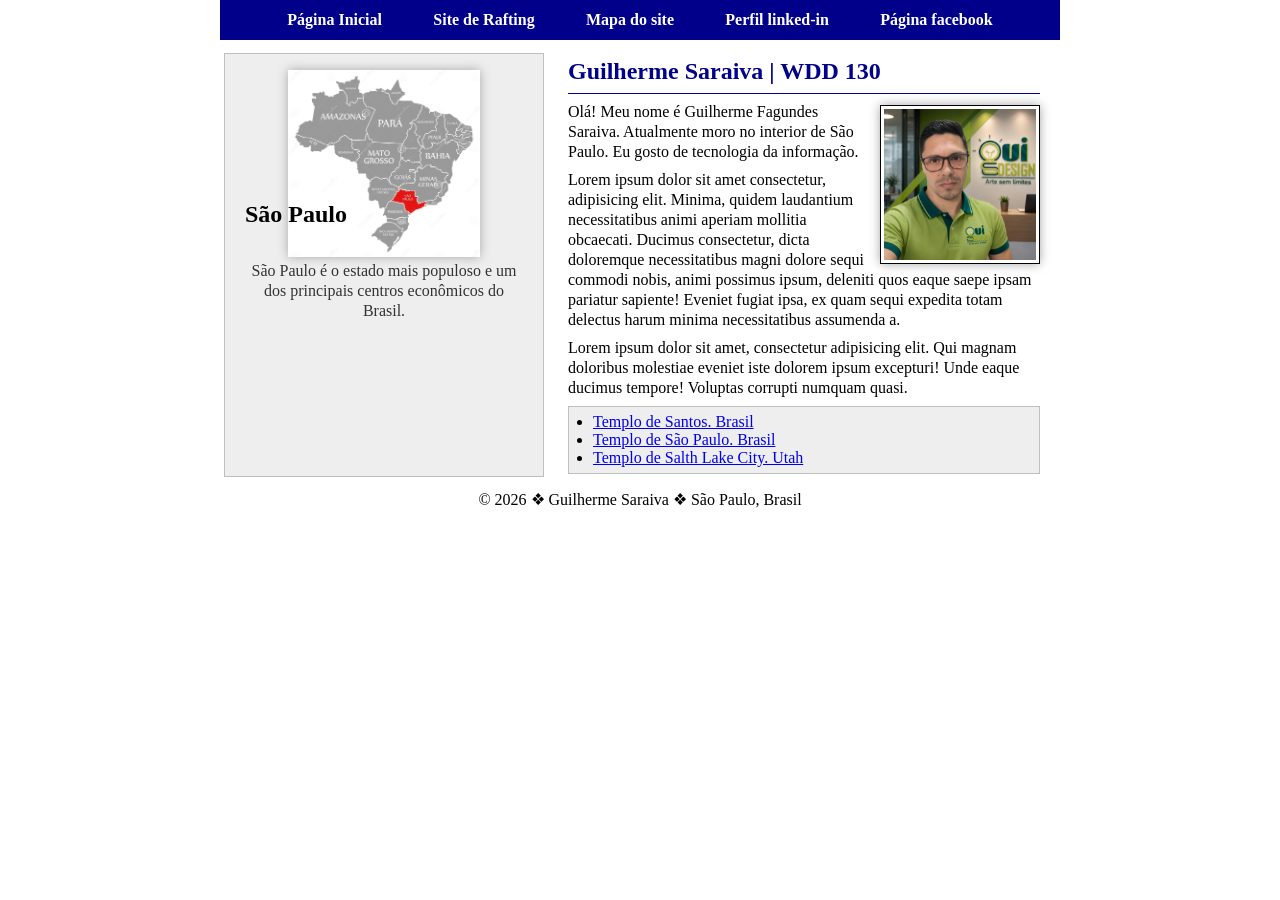
<file: index.html>
<!DOCTYPE html>
<html lang="pt-br">
    <head>
        <meta charset="UTF-8">
        <meta name="viewport" content="width=device-width, initial-scale=1.0">
        <title>Guilherme Fagundes Saraiva | WDD 130</title>
        <meta name="description" content="Cursando BYU Idaho. Essa é minha página inicial para aprendizado.">
        <meta name="author" content="Guilherme Saraiva">
        <link rel="stylesheet" href="estilos/estilos.css">
    </head>
    <body>
        <header>
            <nav>
                <a href="#">Página Inicial</a>
                <a href="wwr/">Site de Rafting</a>
                <a href="wwr/mapa-do-site.html">Mapa do site</a>
                <a href="https://www.linkedin.com/in/guidesignstudio/">Perfil linked-in</a>
                <a href="https://www.facebook.com/guilherme.saraiva.169432">Página facebook</a>
            </nav>
        </header>
        <div class="grid">            
            <aside class="caixa">
                <h2 class="sao-paulo">São Paulo</h2>
                <img src="imagens/sao-paulo-brasil.png" alt="Mapa do Brasil destacando o estado de São Paulo">
                <p>São Paulo é o estado mais populoso e um dos principais centros econômicos do Brasil.</p>
            </aside>
            <main>
                <h1 class="identacao">Guilherme Saraiva | WDD 130</h1>
                <img src="imagens/perfil.png" alt="Foto de perfil Guilherme Saraiva" width="200">
                <p class="identacao">Olá! Meu nome é Guilherme Fagundes Saraiva. Atualmente moro no interior de São Paulo. Eu gosto de tecnologia da informação.</p>
                <p class="identacao">Lorem ipsum dolor sit amet consectetur, adipisicing elit. Minima, quidem laudantium necessitatibus animi aperiam mollitia obcaecati. Ducimus consectetur, dicta doloremque necessitatibus magni dolore sequi commodi nobis, animi possimus ipsum, deleniti quos eaque saepe ipsam pariatur sapiente! Eveniet fugiat ipsa, ex quam sequi expedita totam delectus harum minima necessitatibus assumenda a.</p>
                <p class="identacao">Lorem ipsum dolor sit amet, consectetur adipisicing elit. Qui magnam doloribus molestiae eveniet iste dolorem ipsum excepturi! Unde eaque ducimus tempore! Voluptas corrupti numquam quasi.</p>
                <ul class="ul">                    
                    <li><a href="https://churchofjesuschristtemples.org/santos-brazil-temple/" target="blank">Templo de Santos. Brasil</a></li>
                    <li><a href="https://churchofjesuschristtemples.org/sao-paulo-brazil-temple/">Templo de São Paulo. Brasil</a></li>
                    <li><a href="https://churchofjesuschristtemples.org/salt-lake-temple/">Templo de Salth Lake City. Utah</a></li>                    
                </ul>
            </main>
        </div>
        <footer>
            <p>&copy; 2026 &#10070; Guilherme Saraiva &#10070; São Paulo, Brasil</p>
        </footer>
    </body>
</html>
</file>
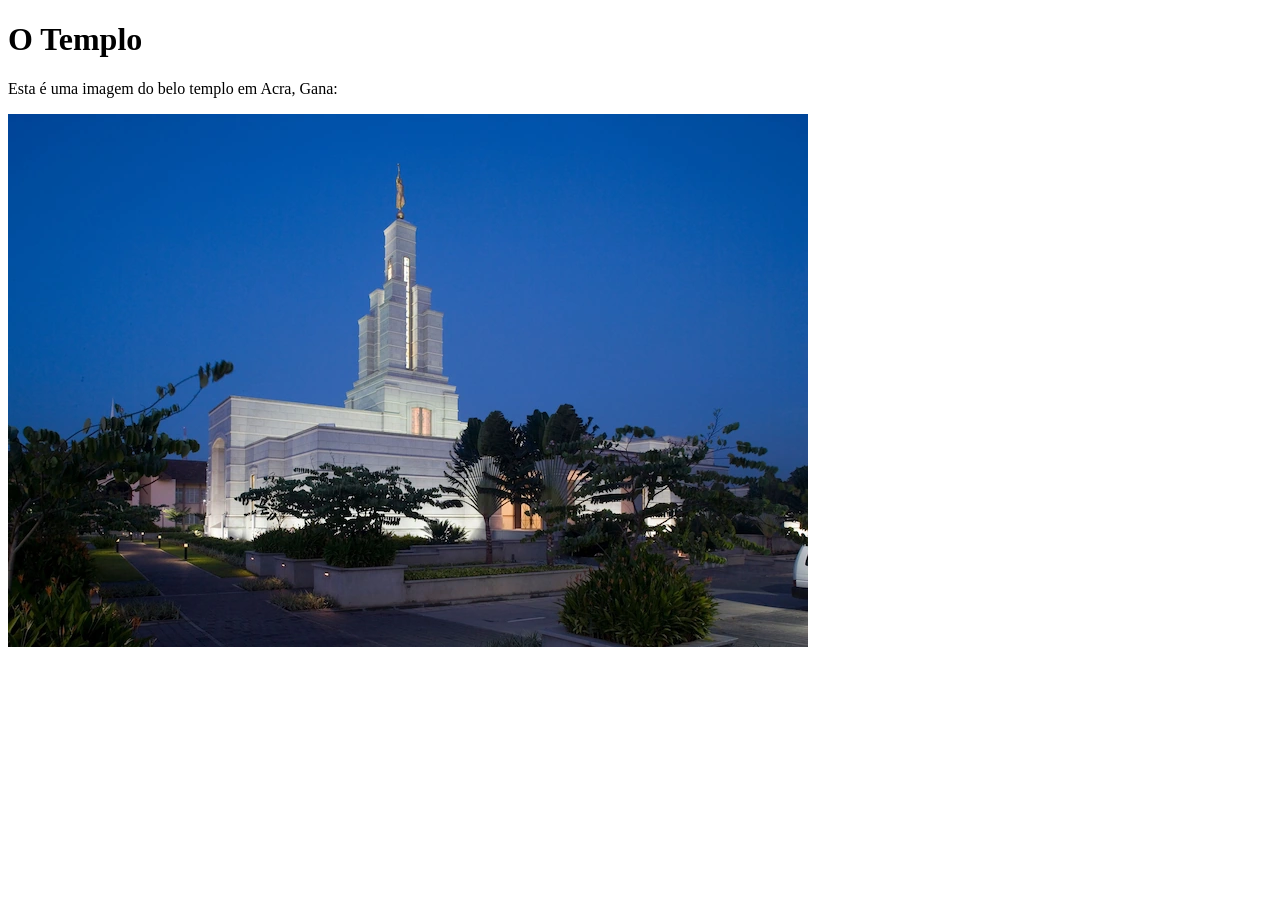
<file: semana01/imagens.html>
<!DOCTYPE html>
<html lang="pt-br">
<head>
    <meta charset="UTF-8">
    <meta name="viewport" content="width=device-width, initial-scale=1.0">
    <title>Imagem do Templo</title>
</head>
<body>
    <h1>O Templo</h1>
    <p>Esta é uma imagem do belo templo em Acra, Gana:</p>
    <img src="imagens/templo-pequeno.webp" alt="O Templo de Acra, Gana">
    
</body>
</html>
</file>
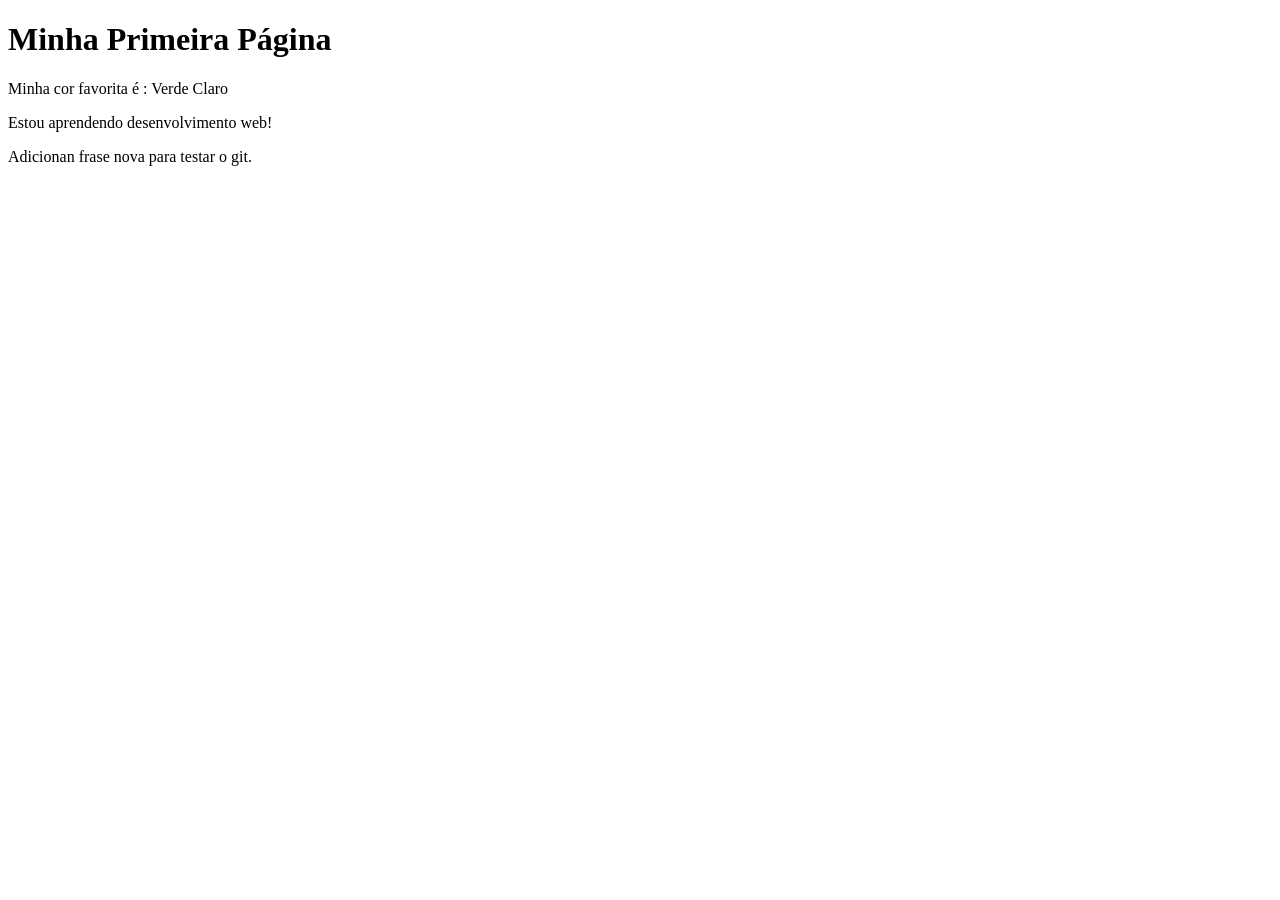
<file: semana01/primeira-pagina.html>
<!DOCTYPE html>
<html lang="pt-br">
<head>
    <meta charset="UTF-8">
    <meta name="viewport" content="width=device-width, initial-scale=1.0">
    <title>Minha Primeira Página</title>
</head>
<body>
    <h1>Minha Primeira Página</h1>
    <p>Minha cor favorita é : Verde Claro</p>
    <p>Estou aprendendo desenvolvimento web!</p>
    <p>Adicionan frase nova para testar o git.</p>
</body>
</html>
</file>
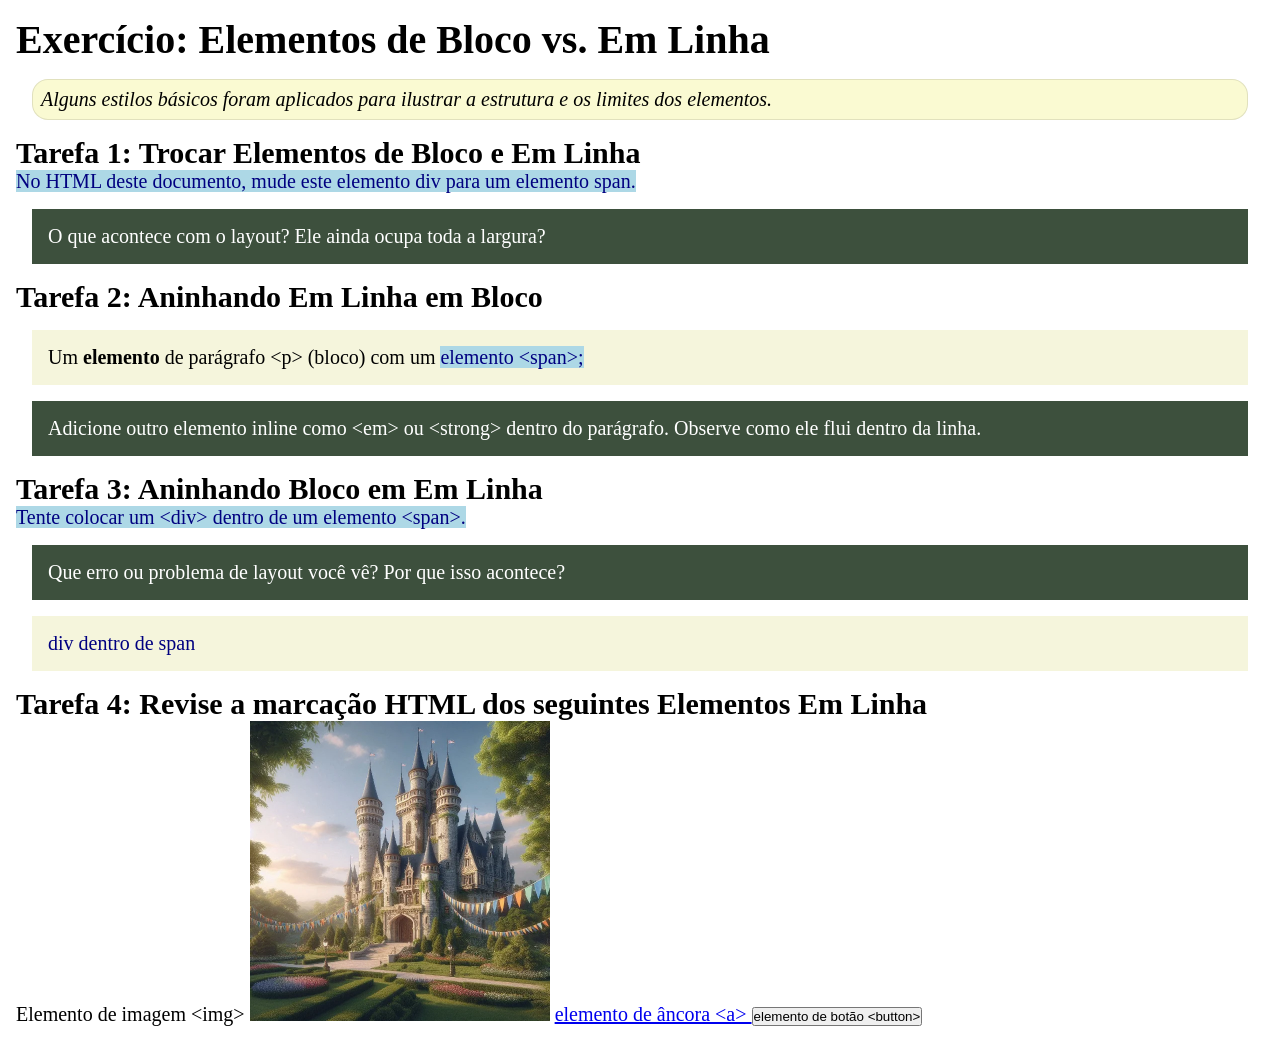
<file: semana02/bloco-vs-inline.html>
<!DOCTYPE html>
<html lang="pt-br">

<head>
    <meta charset="UTF-8">
    <meta name="viewport" content="width=device-width, initial-scale=1.0">
    <title>Exercício: Elementos de Bloco vs. Inline</title>
    <link rel="stylesheet" href="estilos/bloco-vs-inline.css">
</head>

<body>
    <main>
        <h1>Exercício: Elementos de Bloco vs. Em Linha</h1>
        <p class="note">Alguns estilos básicos foram aplicados para ilustrar a estrutura e os limites dos elementos.</p>

        <h2>Tarefa 1: Trocar Elementos de Bloco e Em Linha</h2>
        <span>No HTML deste documento, mude este elemento div para um elemento span.</span>

        <p class="question">O que acontece com o layout? Ele ainda ocupa toda a largura?</p>

        <h2>Tarefa 2: Aninhando Em Linha em Bloco</h2>
        <p>Um <strong>elemento</strong> de parágrafo &lt;p&gt; (bloco) com um <span>elemento &lt;span&gt;;</span></p>
        <p class="question">Adicione outro elemento inline como &lt;em&gt; ou &lt;strong&gt; dentro do parágrafo.
            Observe como ele flui dentro da linha.</p>

        <h2>Tarefa 3: Aninhando Bloco em Em Linha</h2>
        <span>Tente colocar um &lt;div&gt; dentro de um elemento &lt;span&gt;.</span>
        <p class="question">Que erro ou problema de layout você vê? Por que isso acontece?</p>
        <span><div>div dentro de span</div></span>    

        <h2>Tarefa 4: Revise a marcação HTML dos seguintes Elementos Em Linha</h2>
        Elemento de imagem &lt;img&gt;
        <img src="imagens/castelo.webp" alt="imagem (imagens estão em linha)" width="300" height="300">
        <a href="https://churchofjesuschrist.org">elemento de âncora &lt;a&gt; </a>
        <button type="button">elemento de botão &lt;button&gt;</button>
    </main>
</body>

</html>
</file>
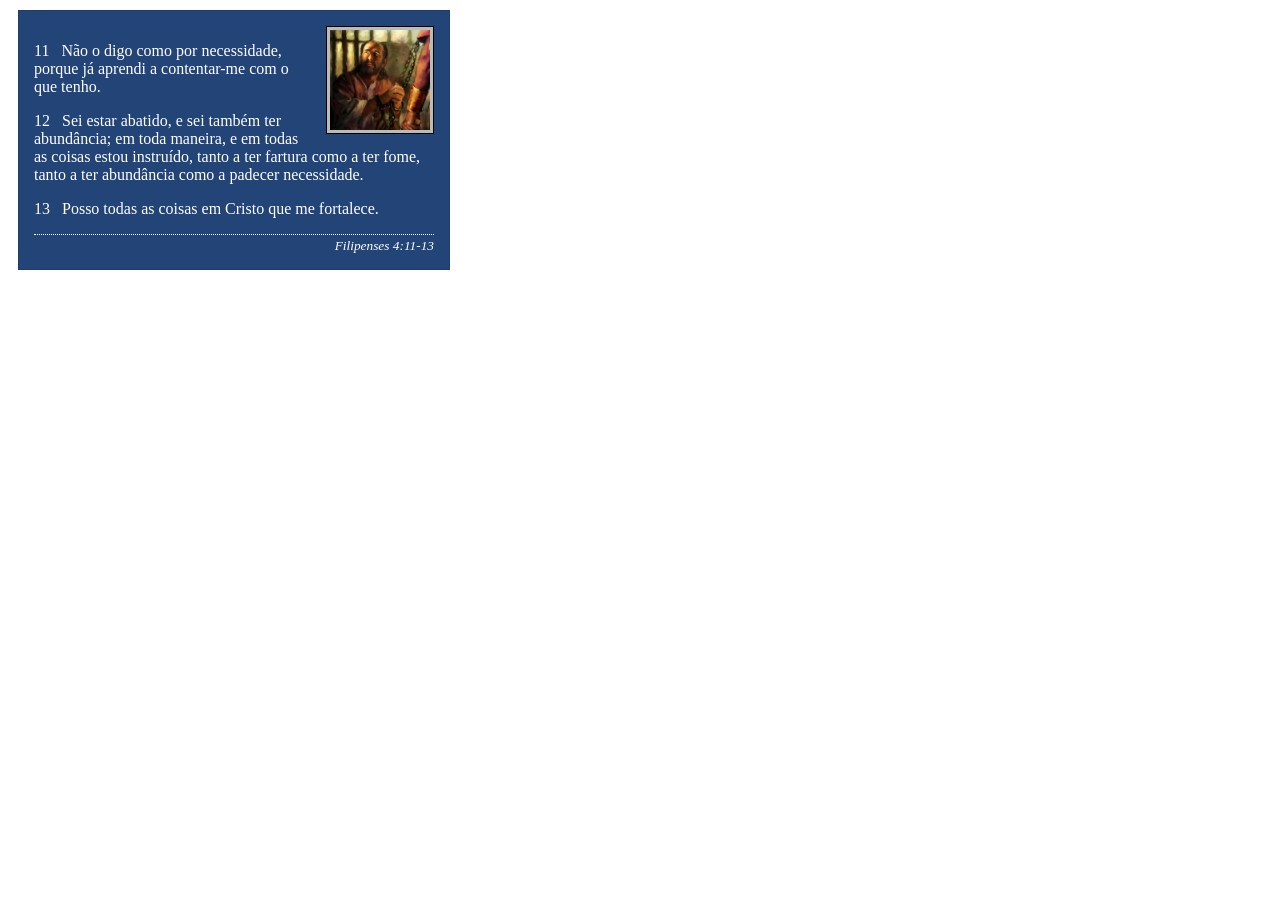
<file: semana02/box-model-solucao.html>
<!DOCTYPE html>
<html lang="pt-br">

<head>
    <meta charset="UTF-8">
    <meta name="viewport" content="width=device-width, initial-scale=1.0">
    <title>Atividade de Box Model</title>
    <link rel="stylesheet" href="estilos/box-model-solucao.css">
</head>

<body>
    <main>
        <div class="callout">
            <img src="imagens/apostolo-paulo-preso.webp" alt="Apóstolo Paulo - Preso em Roma" width="200" height="200">
            <blockquote>
                <p>11 &nbsp; Não o digo como por necessidade, porque já aprendi a contentar-me com o que tenho.</p>
                <p>12 &nbsp; Sei estar abatido, e sei também ter abundância; em toda maneira, e em todas as coisas estou
                    instruído, tanto a ter fartura como a ter fome, tanto a ter abundância como a padecer necessidade.
                </p>
                <p>13 &nbsp; Posso todas as coisas em Cristo que me fortalece.</p>
            </blockquote>
            <cite>Filipenses 4:11-13</cite>
        </div>
    </main>
</body>

</html>
</file>
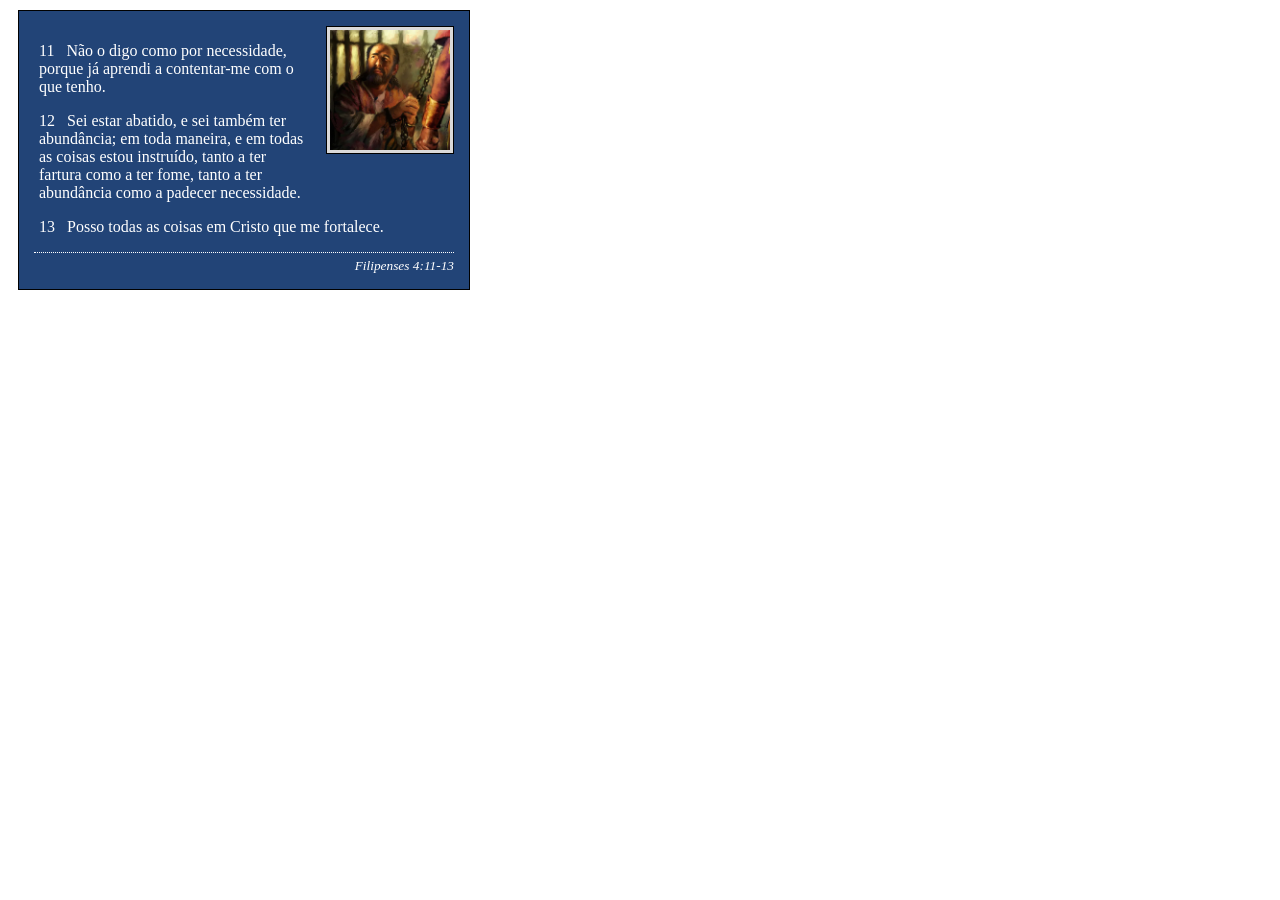
<file: semana02/box-model.html>
<!DOCTYPE html>
<html lang="pt-br">
<head>
    <meta charset="UTF-8">
    <meta name="viewport" content="width=device-width, initial-scale=1.0">
    <title>Atividade de Box Model</title>
    <link rel="stylesheet" href="estilos/box-model.css">
</head>
<body>
    <main>
        <div class="callout">
            <img src="imagens/apostolo-paulo-preso.webp" alt="Apóstolo Paulo - Preso em Roma" width="200" height="200">
            <blockquote> <!-- tag usada para fazer uma citação longa -->
                <p>11 &nbsp; Não o digo como por necessidade, porque já aprendi a contentar-me com o que tenho.</p>
                <p>12 &nbsp; Sei estar abatido, e sei também ter abundância; em toda maneira, e em todas as coisas estou instruído, tanto a ter fartura como a ter fome, tanto a ter abundância como a padecer necessidade.</p>
                <p>13 &nbsp; Posso todas as coisas em Cristo que me fortalece.</p>
            </blockquote>
            <cite>Filipenses 4:11-13</cite> <!-- tag usada para fornecer a origem da citação -->
        </div>
    </main>
</body>
</html>
</file>
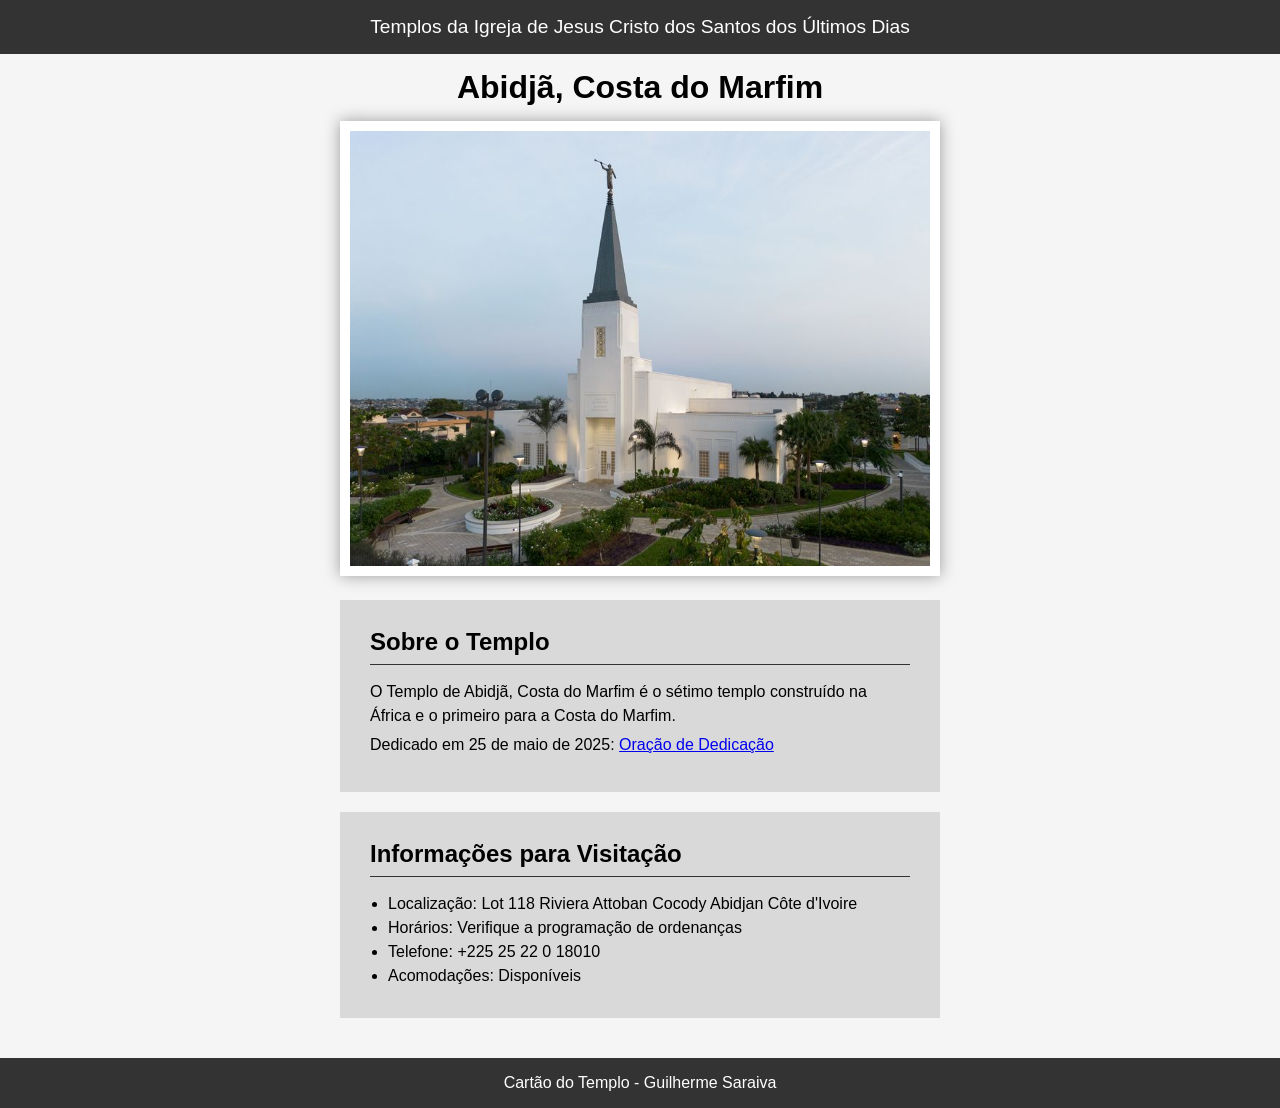
<file: semana02/templo.html>
<!DOCTYPE html>
<html lang="pt-br">

<head>
    <meta charset="UTF-8">
    <meta name="viewport" content="width=device-width, initial-scale=1.0">
    <title>Cartão do Templo - Abidjã, Costa do Marfim</title>
    <link rel="stylesheet" href="estilos/templo.css">
</head>

<body>
    <header>
        <p>Templos da Igreja de Jesus Cristo dos Santos dos Últimos Dias</p>
    </header>
    <main>
        <h1>Abidjã, Costa do Marfim</h1>
        <picture>
            <img src="imagens/abidja-costa-do-marfim.jpeg" alt="Templo de Abidjã, Costa do Marfim">
        </picture>
        <section>
            <h2>Sobre o Templo</h2>
            <p>O Templo de Abidjã, Costa do Marfim é o sétimo templo construído na África e o primeiro para a Costa do Marfim.</p>
            <p>Dedicado em 25 de maio de 2025: <a
                    href="https://www.churchofjesuschrist.org/temples/dedicatory-prayer/abidjan-ivory-coast-temple/2025-05-25?lang=eng"
                    target="_blank" rel="noopener noreferrer">Oração de Dedicação</a></p>
        </section>
        <section>
            <h2>Informações para Visitação</h2>
            <ul>
                <li>Localização: Lot 118 Riviera Attoban Cocody Abidjan Côte d'Ivoire</li>
                <li>Horários: Verifique a programação de ordenanças</li>
                <li>Telefone: +225 25 22 0 18010</li>
                <li>Acomodações: Disponíveis</li>
            </ul>
        </section>
    </main>
    <footer>
        <p>Cartão do Templo - Guilherme Saraiva</p>
    </footer>
</body>

</html>
</file>
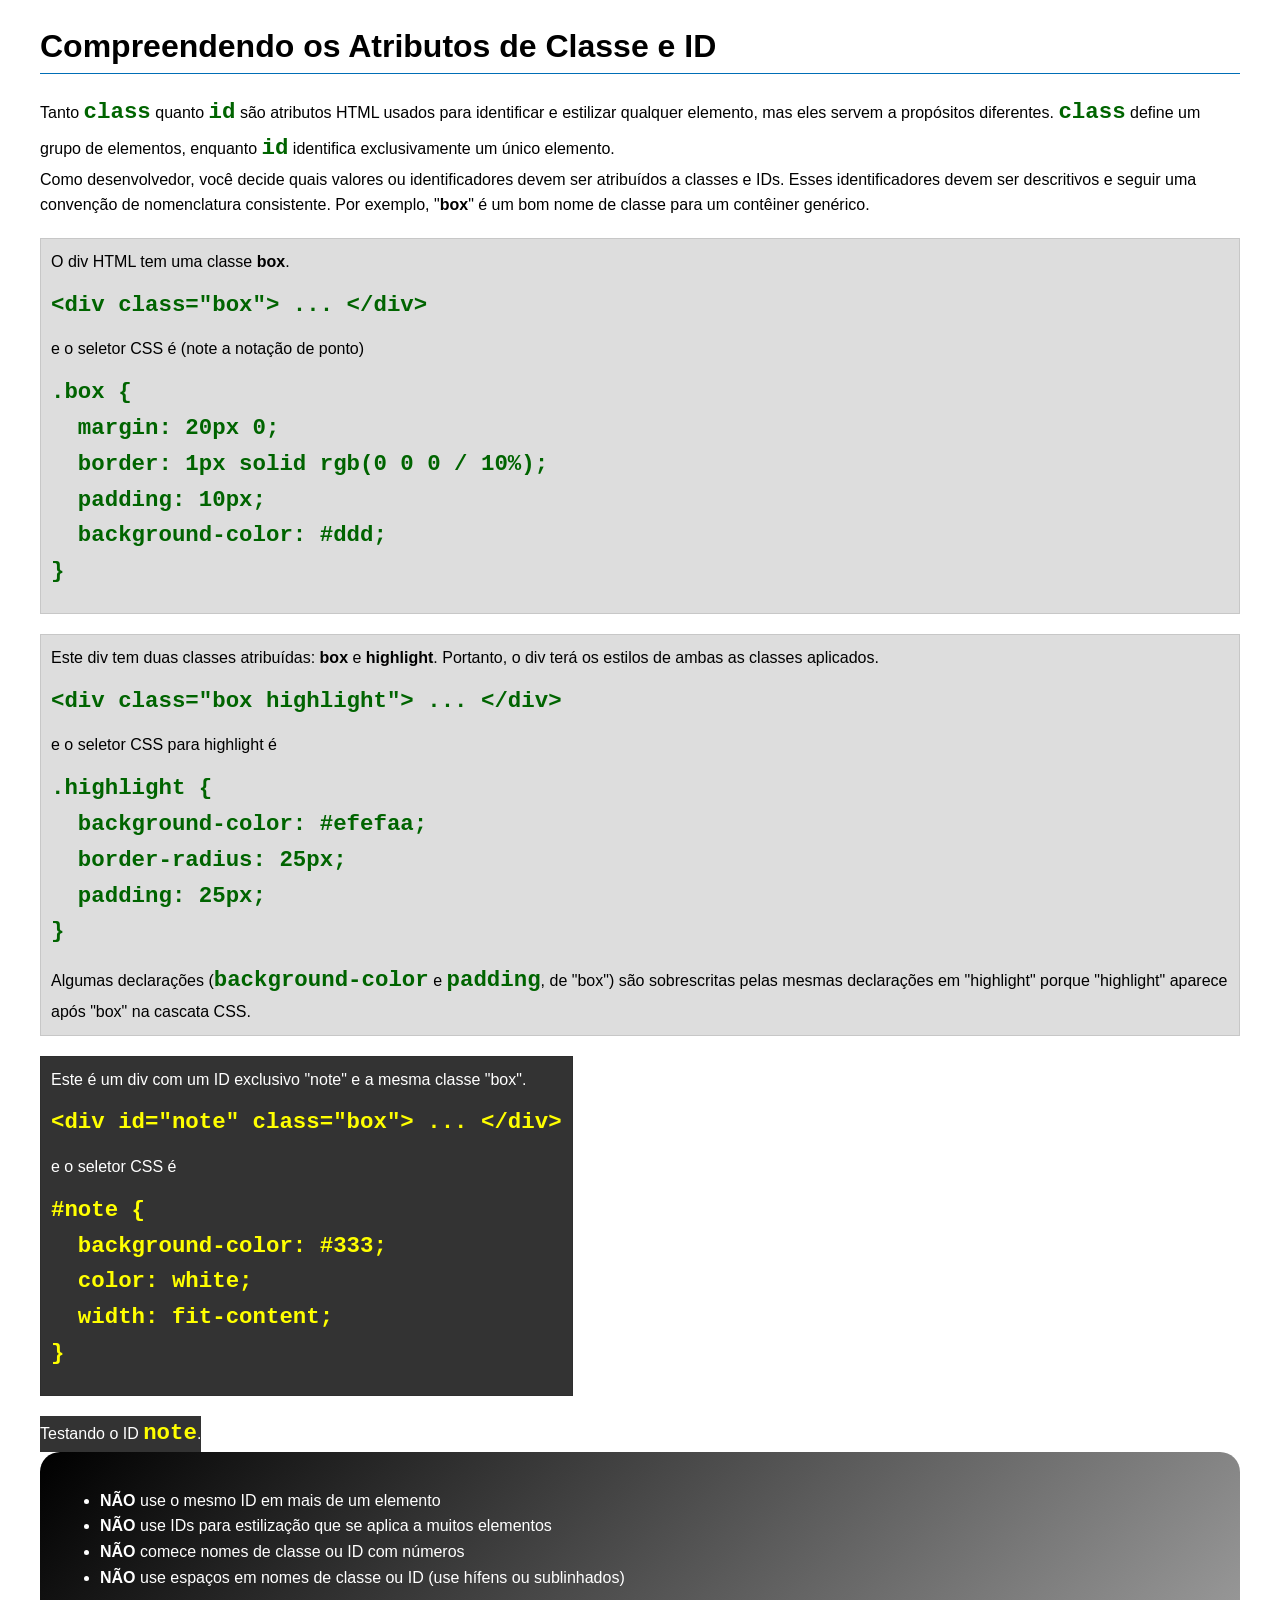
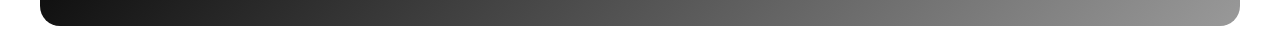
<file: semana03/classe-e-id.html>
<!DOCTYPE html>
<html lang="pt-br">

<head>
    <meta charset="UTF-8">
    <meta name="viewport" content="width=device-width, initial-scale=1.0">
    <title>Atributos de Classe vs ID</title>
    <link rel="stylesheet" href="estilos/classe-e-id.css">
</head>

<body>
    <h1>Compreendendo os Atributos de Classe e ID</h1>
    <p>Tanto <code>class</code> quanto <code>id</code> são atributos HTML usados para identificar e estilizar qualquer
        elemento, mas eles servem a propósitos diferentes. <code>class</code> define um grupo de elementos, enquanto
        <code>id</code> identifica exclusivamente um único elemento.
    </p>
    <p>Como desenvolvedor, você decide quais valores ou identificadores devem ser atribuídos a classes e IDs. Esses
        identificadores devem ser descritivos e seguir uma convenção de nomenclatura consistente. Por exemplo,
        "<strong>box</strong>" é um bom nome de classe para um contêiner genérico.</p>
    <div class="box">
        <p>O div HTML tem uma classe <strong>box</strong>.</p>
        <pre><code class="html">&lt;div class="box"&gt; ... &lt;/div&gt;</code></pre>
        e o seletor CSS é (note a notação de ponto)
        <pre><code class="css">.box {
  margin: 20px 0;
  border: 1px solid rgb(0 0 0 / 10%);
  padding: 10px;
  background-color: #ddd; 
}</code></pre>
    </div>

    <div class="box">
        <p>Este div tem duas classes atribuídas: <strong>box</strong> e <strong>highlight</strong>. Portanto, o div terá
            os estilos de ambas as classes aplicados.</p>
        <pre><code class="html">&lt;div class="box highlight"&gt; ... &lt;/div&gt;</code></pre>
        e o seletor CSS para highlight é
        <pre><code class="css">.highlight {
  background-color: #efefaa;
  border-radius: 25px;
  padding: 25px;
}</code></pre>
        <p>Algumas declarações (<code>background-color</code> e <code>padding</code>, de "box") são sobrescritas pelas
            mesmas declarações em "highlight" porque "highlight" aparece após "box" na cascata CSS.</p>
    </div>

    <div id="note" class="box">
        <p>Este é um div com um ID exclusivo "note" e a mesma classe "box".</p>
        <pre><code class="html">&lt;div id="note" class="box"&gt; ... &lt;/div&gt;</code></pre>
        e o seletor CSS é
        <pre><code class="css">#note {
  background-color: #333;
  color: white;
  width: fit-content;
}</code></pre>
    </div>

    <div id="note">
        <p>Testando o ID <code>note</code>.</p>
    </div>
    
    <section id="melhor-pratica">
        <ul>
            <li><strong>NÃO</strong> use o mesmo ID em mais de um elemento</li>
            <li><strong>NÃO</strong> use IDs para estilização que se aplica a muitos elementos</li>
            <li><strong>NÃO</strong> comece nomes de classe ou ID com números</li>
            <li><strong>NÃO</strong> use espaços em nomes de classe ou ID (use hífens ou sublinhados)</li>
        </ul>
    </section>

    <br>

</body>

</html>
</file>
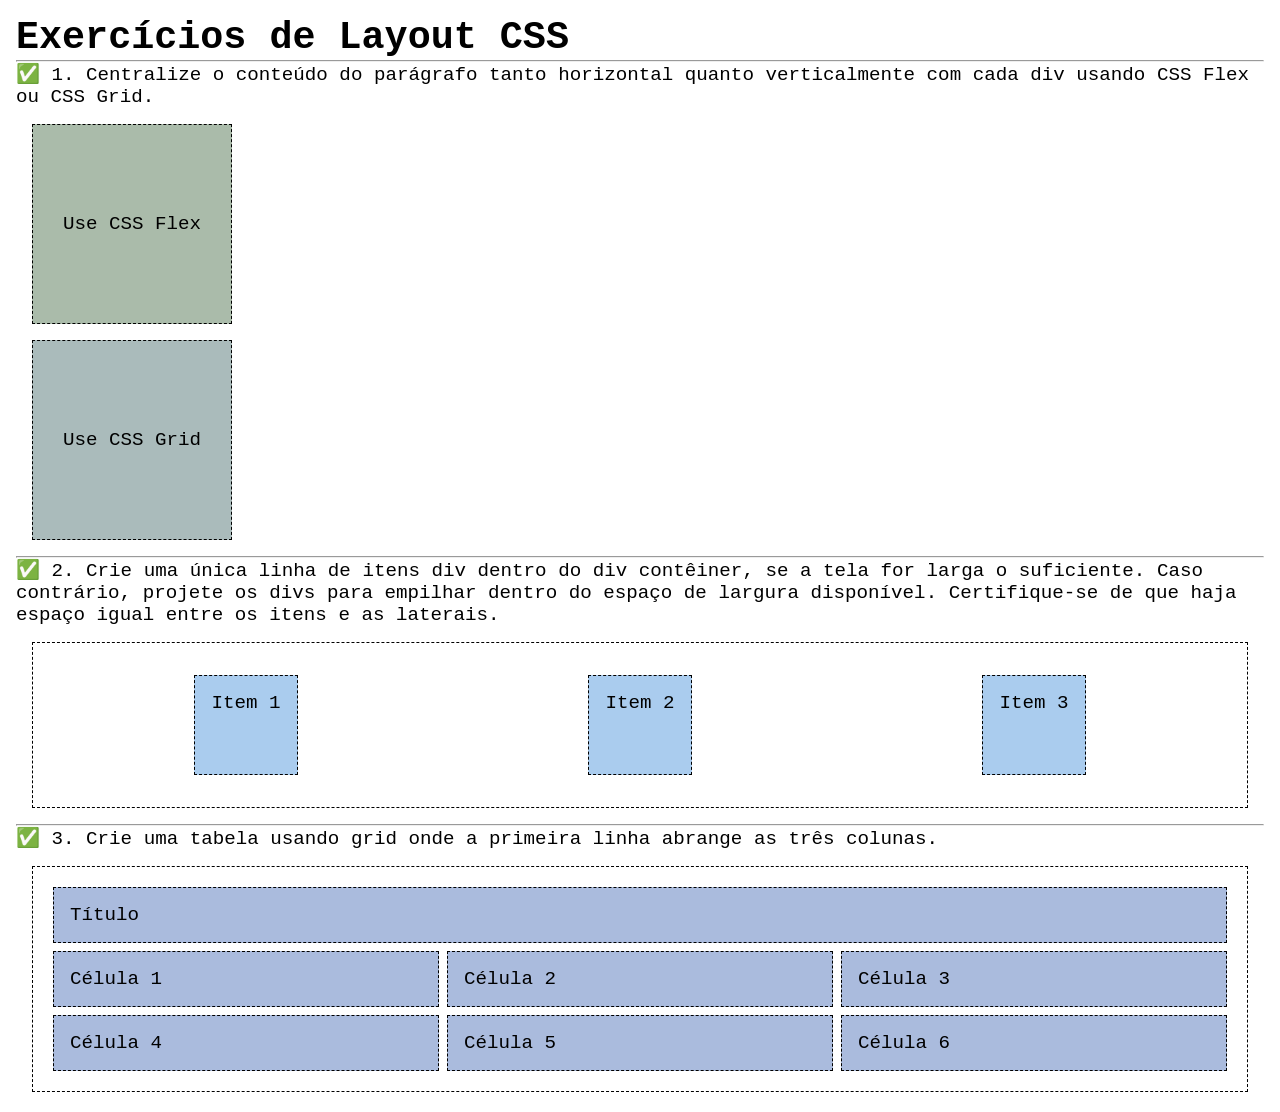
<file: semana04/exercicios-layout.html>
<!DOCTYPE html>
<html lang="pt-br">

<head>
    <meta charset="UTF-8">
    <meta name="viewport" content="width=device-width, initial-scale=1.0">
    <title>Exercícios de Layout CSS</title>
    <link rel="stylesheet" href="estilos/exercicios-layout.css">
</head>

<body>
    <main>
        <h1>Exercícios de Layout CSS</h1>
        <hr>
        <p>✅ 1. Centralize o conteúdo do parágrafo tanto horizontal quanto verticalmente com cada div usando CSS Flex ou
            CSS Grid.
        </p>
        <div class="one flex">
            <p>Use CSS Flex</p>
        </div>
        <div class="one grid">
            <p>Use CSS Grid</p>
        </div>
        <hr>
        <p>✅ 2. Crie uma única linha de itens div dentro do div contêiner, se a tela for larga o suficiente. Caso
            contrário, projete os
            divs para empilhar dentro do espaço de largura disponível. Certifique-se de que haja espaço igual entre os
            itens e as laterais.</p>
        <div class="container2">
            <div class="dois">
                <p>Item 1</p>
            </div>
            <div class="dois">
                <p>Item 2</p>
            </div>
            <div class="dois">
                <p>Item 3</p>
            </div>
        </div>
        <hr>
        <p>✅ 3. Crie uma tabela usando grid onde a primeira linha abrange as três colunas. </p>
        <div class="container3">
            <div class="tres colunas-3">
                <p>Título</p>
            </div>
            <div class="tres">
                <p>Célula 1</p>
            </div>
            <div class="tres">
                <p>Célula 2</p>
            </div>
            <div class="tres">
                <p>Célula 3</p>
            </div>
            <div class="tres">
                <p>Célula 4</p>
            </div>
            <div class="tres">
                <p>Célula 5</p>
            </div>
            <div class="tres">
                <p>Célula 6</p>
            </div>

        </div>
    </main>
</body>

</html>
</file>
<file: estilos/estilos.css>
:root { /* seletor :root{ } onde guarda as variaveis css */
    --background-color: darkblue;
    --font-color: darkblue;
}

* {
    margin: 0;
    padding: 0;
    box-sizing: border-box;
}

nav {
    background-color: var(--background-color);    
    display: flex;
    justify-content: space-evenly;
    align-items: center;
    padding: 1rem;
    height: 2.5rem;
    margin-bottom: 0.5rem;
}

nav a {
    color: white;
    display: block;    
    text-decoration: none;
    font-size: 1rem;
    font-weight: 700;
}

.grid {
    display: grid;
    align-items: start;
    grid-template-columns: 20rem 1fr;
    gap: 0.5rem;
    margin: 0.8rem auto 0 auto;
    width: 52rem;
}

h1 {    
    width: 100%;
    color: var(--font-color);
    border-bottom: 1px solid var(--font-color);    
    padding-bottom: 0.5rem;
    font-size: 1.5rem;
    margin-bottom: 0.5rem;
    margin-top: -0.7rem;
}

h2 {
    color: black;
}

main {
    
    grid-column: 2/3;
    margin: 1rem;
}

main img {
    width: 10rem;
    height: auto;
    border: 1px solid black;
    padding: 0.2rem;
    box-shadow: 0 0 10px rgb(167, 167, 167);
    float: right;
    margin-top: 0.2rem;
    margin-left: 1rem;
}

p {
    line-height: 20px;        
}

aside {
    width: 20rem;
    height: 23rem; 
    color: #333;
    text-align: center;
    position: relative; /* faz com que esse elemento pai assegure que os elementos filhos não sairao dele */
    grid-column: 1/2;
    grid-row: 1/2;
  }

aside img {
    width: 12rem;
    height: auto;
    box-shadow: 0 0 10px rgb(167, 167, 167);
}

aside h2 {
    position: absolute; /* faz com que esse elemento se sobreponha dentro do aside */
    /* left: 50%; leva o lado esquerdo até o meio */
    /* transform: translateX(-50%); volta metade da largura do h2 */
    top: 147px;
    left: 20px;
}

.identacao {
    margin-bottom: 0.5rem;
}

.caixa {
    
    border: 1px solid rgb(0 0 0 / 0.2); /* O valor RGB consiste em quatro valores: vermelho, verde, azul e alfa. Os três primeiros valores (0, 0, 0) representam preto, e o último valor, de .2 (20%), representa o alfa, ou opacidade da cor. */
    padding: 1rem;
    background-color: #eee;
    height: 97%;
}

.ul {
    display: flex;
    flex-direction: column;
    padding-left: 1.5rem;
    background-color: #eee;
    border: 1px solid rgb(0 0 0 / 0.2);
    height: 4.3rem;
    justify-content: center;
}

header, footer .grid {        
    text-align: center;
    max-width: 840px;
    margin: 0 auto;
  }

footer p {
    text-align: center;
  }
</file>
<file: semana02/estilos/bloco-vs-inline.css>
* {
    margin: 0;
    padding: 0;
}

body {
    font-size: 20px;
    margin: 1rem;
}

p,
div {
    background-color: beige;
    margin: 1rem;
    padding: 1rem;
}

span {
    color: navy;
    background-color: lightblue;
}

code {
    margin: 0;
    padding: 0;
    color: green;
    font-size: 1.2rem;
}

.note {
    font-style: italic;
    background-color: lightgoldenrodyellow;
    border-radius: 1rem;
    border: 1px solid rgb(0 0 0 / 10%);
    margin: 1rem;
    padding: .5rem;
}

.question {
    background-color: #3d503d;
    color: #fff;
}
</file>
<file: semana02/estilos/box-model-solucao.css>
.callout {
    max-width: 400px;
    margin: 10px;
    border: 1px solid rgba(0, 0, 0, .1);
    padding: 15px;
    background-color: #247;
    color: #fff;
}

.callout img {
    float: right;
    margin: 0 0 10px 15px;
    border: 1px solid #000;
    padding: 3px;
    background-color: #bbb;
    width: 100px;
    height: auto;

}

blockquote {
    margin: 0;
}

cite {
    display: block;
    border-top: 1px dotted #fff;
    padding-top: 3px;
    text-align: right;
    font-size: smaller;
}
</file>
<file: semana02/estilos/box-model.css>
.callout { /* todas as classes são chamadas com pontos. Callout é o nome dado a uma div no html */
	max-width: 420px;
    margin: 10px;
    border: 1px solid black;
    padding: 15px;
    background-color: #247;
    color: white;
}

.callout img {
	float: right; /* serve para mover um elemento para esquerda ou direita. */
    margin: 0 0 15px 15px; /* alterando a margem embaixo e do lado esquerdo da img (0 = topo, 0 = right, 15px = base, 15px = left). */
    border: 1px solid black;
    background-color: rgb(218, 218, 218);
    padding: 3px;
    width: 120px;
    height: auto; /* auto faz com que a altura seja proporcional a largura width */
}

blockquote {
	margin: 5px;
}

cite {
	display: block;
    border-top: 1px dotted white;
    padding-top: 5px;
    text-align: right;
    font-size: smaller;
}
</file>
<file: semana02/estilos/templo.css>
* { /* seletor universal. usado para resetar todas as configurações declaradas no bloco. */
    margin: 0;
    padding: 0;
}

body {
    font-family: Arial, Helvetica, sans-serif;
    background-color: whitesmoke;
}

header, footer {
    background-color: #333;
    color: #fff;
    padding: 16px;
    text-align: center;
}

header {
    font-size: 1.2rem;
}

footer {
    margin-top: 40px;
}

main {
    margin: 0 auto; /* centraliza automaticamente na horizontal. Isso é o mesmo que margin-top: 0, margin-right: auto, margin-bottom: 0, margin-left: auto. O browser ve o tamanho da janela, pega o tamanho do elemento ve quanto de espaço tem sobrando e divide por igual para os lados.*/
    width: 600px;
}

h1 {
    text-align: center;
    margin: 15px 0;
}

img {
    width: 580px;
    height: auto;
    border: 10px solid #fff;
    box-shadow: 0 0 15px #9b9b9b;
}

section {
    background-color: #d9d9d9;
    margin: 20px 0;
    padding: 30px;
    line-height: 1.5rem; /* entre linhas das frases */
}

section p {
    margin-bottom: 5px;
}

section h2 {
    margin-bottom: 15px;
    border-bottom: 1px solid #333;
    padding-bottom: 10px;
}

section ul {
    margin-left: 18px;
}
</file>
<file: semana03/estilos/classe-e-id.css>
body {
    font-family: Arial, sans-serif;
    line-height: 1.6;
    margin: 0;
    padding: 0 40px;
}

h1 {
    border-bottom: 1px solid rgb(0 110 182);
    padding-bottom: 0;
}



p {
    margin: 0;
}

code {
    color: darkgreen;
    font-weight: 700;
    font-size: 1.4rem;
}

/* Class exemplos - podem ser reutilizados */

.box {
    margin: 20px 0;
    border: 1px solid rgb(0 0 0 / 10%);
    padding: 10px;
    background-color: #ddd; /* essa é a abreviação para #dddddd */
}

.highlight {
    background-color: #efefaa;
    border-radius: 25px;
    padding: 25px;
}

/* ID exemplos - devem ser únicos */

#note {
    background-color: #333;
    color: white;
    width: fit-content;
}

#note code {
    color: yellow;
}

#melhor-pratica {
    background: linear-gradient(135deg, #000 0%, #999 100%);
    color: white;
    border-radius: 20px;
    padding: 20px
}
</file>
<file: semana04/estilos/exercicios-layout.css>
* {
    margin: 0;
    padding: 0;
    box-sizing: border-box;
}

body {
    margin: 1rem;
    font-family: monospace;
    font-size: 1.2rem;
}

div {
    margin: 1rem;
    border: 1px dashed;
    padding: 1rem;
}

.one {
    width: 200px;
    height: 200px;
}

.flex {
    background-color: #aba;
    display: flex;
    justify-content: center;
    align-items: center;
}

.grid {
    background-color: #abb;
    display: grid;
    place-items: center;

}

.container2 {
    display: flex;
    justify-content: space-around;

}

.dois {
    background-color: #ace;
    height: 100px;
}

.container3 {
    display: grid;
    grid-template-columns: repeat(3, 1fr);
}

.colunas-3 {
    grid-column: span 3;

}

.tres {
    margin: .25rem;
    background-color: #abd;
}
</file>
